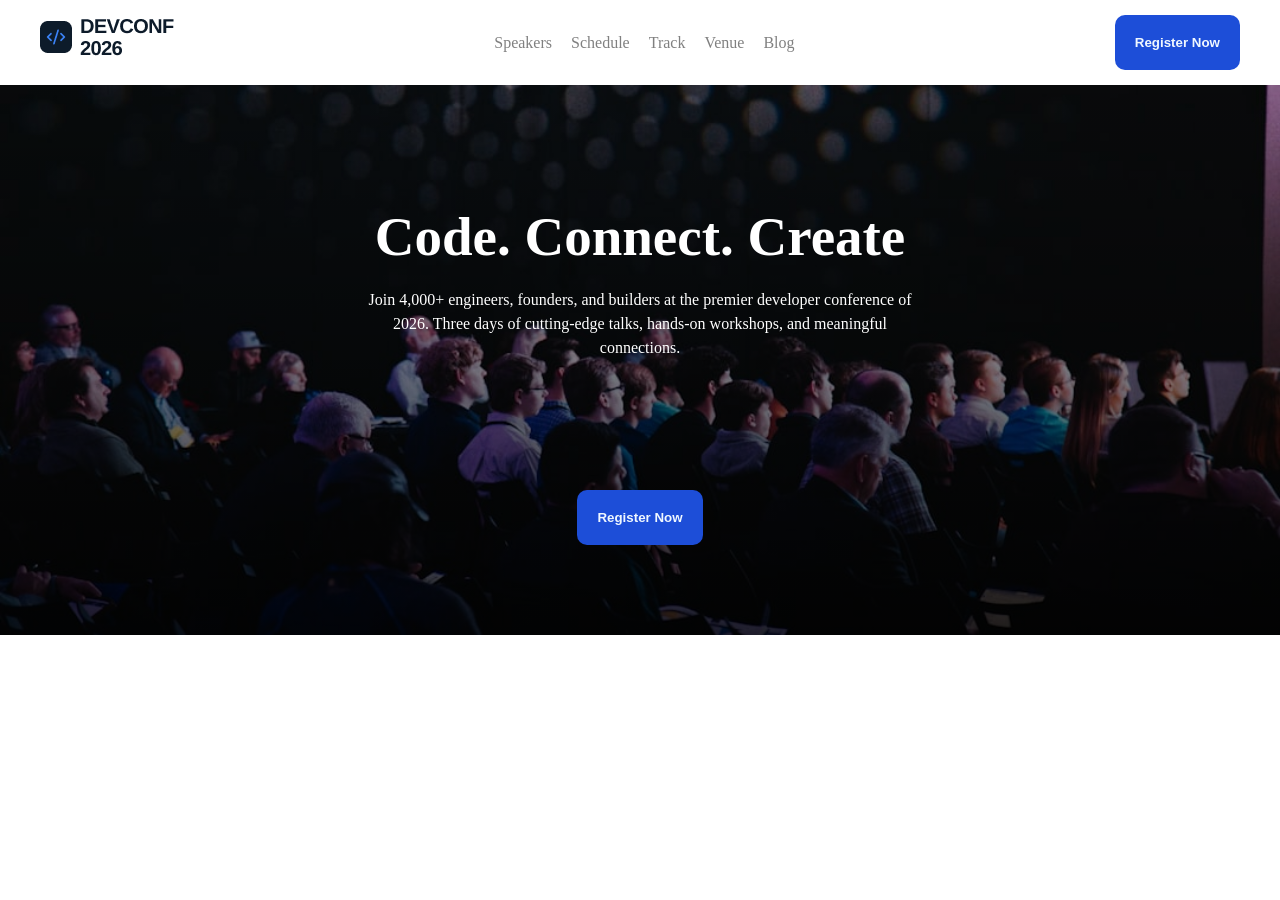
<file: assets/index.html>
<!doctype html>
<html lang="en">
  <head>
    <meta charset="UTF-8" />
    <meta name="viewport" content="width=device-width, initial-scale=1.0" />
    <link rel="stylesheet" href="./style.css" />
    <title>Document</title>
  </head>
  <body>
    <!-- header start -->
    <header>
      <nav class="container">
        <!-- logo start -->

        <div class="logo-image">
          <img src="./logo.png" alt="" />
        </div>
        <!-- logo end -->

        <!-- ul start -->

        <ul>
          <li><a href="">Speakers</a></li>
          <li><a href="">Schedule</a></li>
          <li><a href="">Track</a></li>
          <li><a href="">Venue</a></li>
          <li><a href="">Blog</a></li>
        </ul>
        <!-- ul end -->

        <!-- button -->
        <button class="btn">Register Now</button>
      </nav>
    </header>
    <!-- header end -->

    <!-- hero section start -->

    <div id="hero-pic">
      <div class="hero-content">
        <h1>Code. Connect. Create</h1>
        <p>
          Join 4,000+ engineers, founders, and builders at the premier developer
          conference of 2026. Three days of cutting-edge talks, hands-on
          workshops, and meaningful connections.
        </p>
        <button class="btn">Register Now</button>
      </div>
    </div>

    <!-- hero section end -->

    <!-- hero section end -->
  </body>
</html>
</file>
<file: assets/style.css>
* {
  margin: 0;
  padding: 0;
}
header {
  background-color: rgb(255, 255, 255);
}
.container {
  max-width: 1200px;
  margin: auto;
}
.logo-image {
  cursor: pointer;
}

nav {
  display: flex;
  justify-content: space-between;
  padding: 15px 0;
}

ul {
  list-style: none;
  display: flex;
  gap: 19px;
  align-items: center;
}
ul li a {
  text-decoration: none;
  color: gray;
}
/* common button */
.btn {
  background-color: #1d4ed8;
  color: aliceblue;
  border: none;
  padding: 20px 20px;
  border-radius: 10px;
  cursor: pointer;
  font-weight: 600;
}

/* header end */

/* image */

#hero-pic {
  background:
    linear-gradient(rgba(0, 0, 0, 0.2), rgba(0, 0, 0, 0.8)),
    url("./banner.jpg");

  background-size: cover;
  background-position: center;
  background-repeat: no-repeat;

  height: 550px;
  display: flex;
  justify-content: center;
}

.hero-content {
  width: 45%;
  color: white;
  text-align: center;
  margin-top: 120px;
}

.hero-content h1 {
  font-size: 55px;
  font-weight: bold;
  margin-bottom: 20px;
}

.hero-content p {
  font-size: 16px;
  line-height: 24px;
  margin-bottom: 130px;
}

/* image end */
</file>
